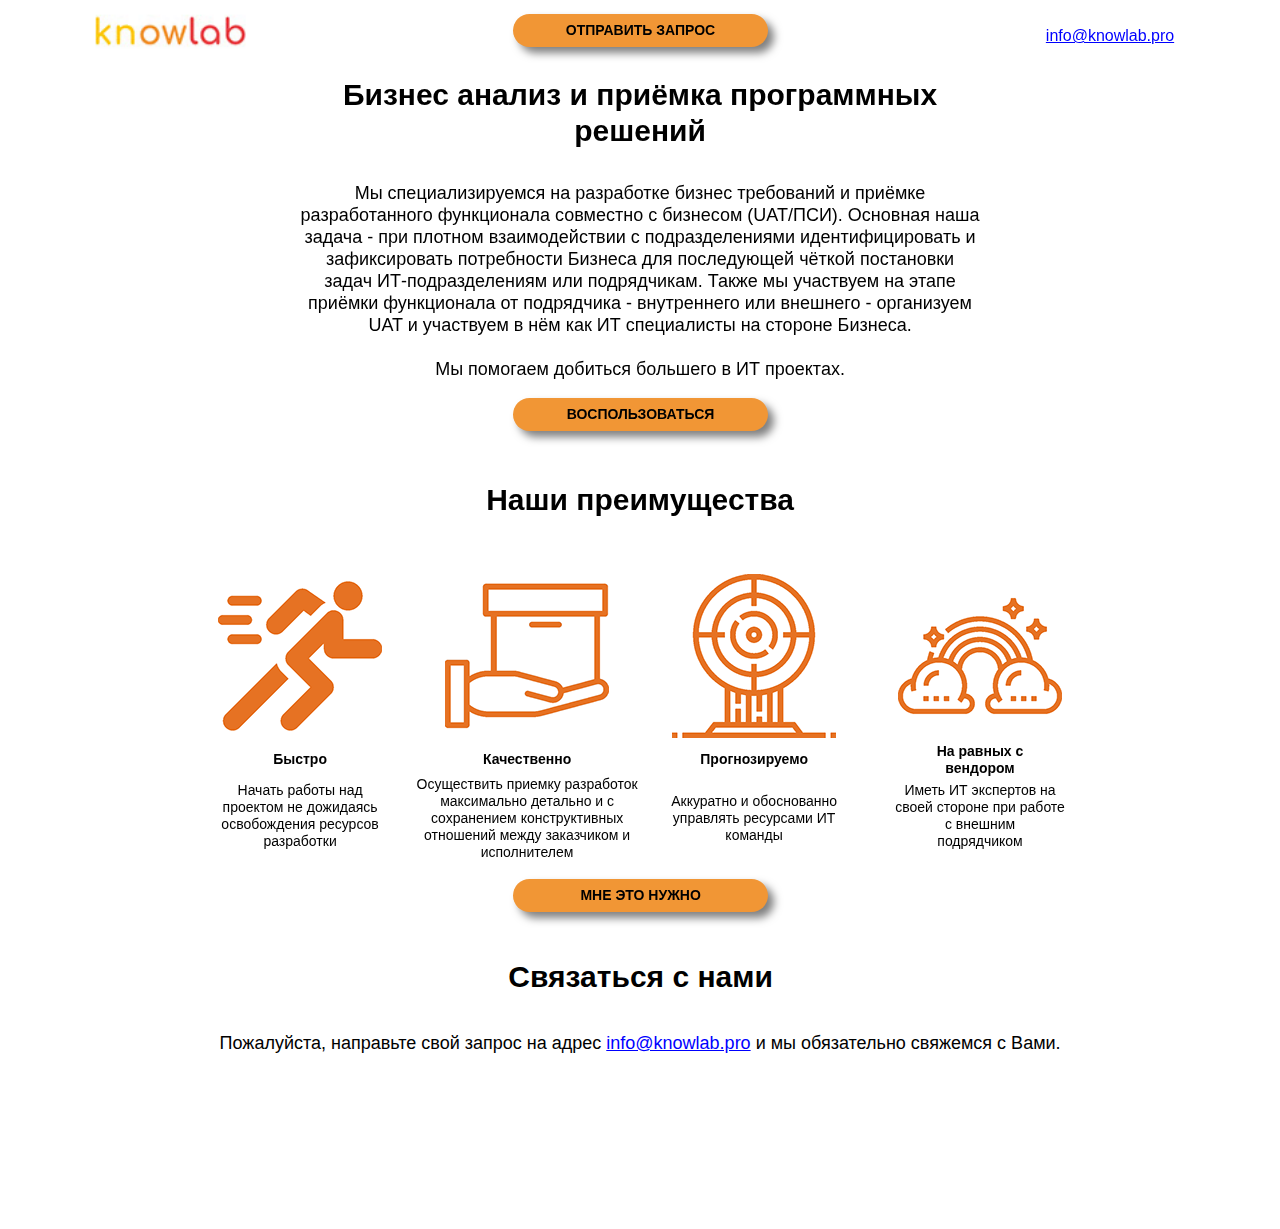
<file: index.html>
<!DOCTYPE html>
<html class="nojs html css_verticalspacer" lang="ru-RU">
 <head>

  <meta http-equiv="Content-type" content="text/html;charset=UTF-8"/>
  <meta name="generator" content="2018.0.0.379"/>
  <meta name="viewport" content="width=device-width, initial-scale=1.0"/>
  
  <script type="text/javascript">
   // Update the 'nojs'/'js' class on the html node
document.documentElement.className = document.documentElement.className.replace(/\bnojs\b/g, 'js');

// Check that all required assets are uploaded and up-to-date
if(typeof Muse == "undefined") window.Muse = {}; window.Muse.assets = {"required":["museutils.js", "museconfig.js", "jquery.musepolyfill.bgsize.js", "jquery.watch.js", "jquery.museresponsive.js", "require.js", "index.css"], "outOfDate":[]};
</script>
  
  <title>Knowlab Pro Home</title>
  <!-- CSS -->
  <link rel="stylesheet" type="text/css" href="css/site_global.css?crc=444006867"/>
  <link rel="stylesheet" type="text/css" href="css/index.css?crc=4198057060" id="pagesheet"/>
  <!-- IE-only CSS -->
  <!--[if lt IE 9]>
  <link rel="stylesheet" type="text/css" href="css/nomq_index.css?crc=147097698" id="nomq_pagesheet"/>
  <![endif]-->
   </head>
 <body>

  <div class="breakpoint active" id="bp_infinity" data-min-width="800"><!-- responsive breakpoint node -->
   <div class="clearfix borderbox" id="page"><!-- group -->
    <div class="clearfix grpelem" id="pu97"><!-- group -->
     <div class="browser_width shared_content" id="u97-bw" data-content-guid="u97-bw_content">
      <div class="rounded-corners" id="u97"><!-- simple frame --></div>
     </div>
     <div class="museBGSize shared_content" id="u94" data-content-guid="u94_content"><!-- simple frame --></div>
     <div class="clearfix" id="u140-5" data-muse-temp-textContainer-sizePolicy="true" data-muse-temp-textContainer-pinning="true"><!-- content -->
      <p id="u140-3"><a class="nonblock" href="mailto:info@knowlab.pro"><span id="u140">info@knowlab.pro</span></a></p>
     </div>
    </div>
    <div class="clearfix grpelem shared_content" id="pu131-4" data-content-guid="pu131-4_content"><!-- column -->
     <a class="nonblock nontext anim_swing shadow rounded-corners clearfix colelem shared_content" id="u131-4" href="index.html#request" data-muse-temp-textContainer-sizePolicy="true" data-muse-temp-textContainer-pinning="true" data-content-guid="u131-4_content"><!-- content --><p>ОТПРАВИТЬ ЗАПРОС</p></a>
     <div class="browser_width colelem" id="u223-bw">
      <div id="u223"><!-- column -->
       <div class="clearfix" id="u223_align_to_page">
        <div class="clearfix colelem" id="u202-4" data-muse-temp-textContainer-sizePolicy="true" data-muse-temp-textContainer-pinning="true"><!-- content -->
         <p>Бизнес анализ и приёмка программных решений</p>
        </div>
        <div class="clearfix colelem" id="u208-7" data-muse-temp-textContainer-sizePolicy="true" data-muse-temp-textContainer-pinning="true"><!-- content -->
         <p>Мы специализируемся на разработке бизнес требований и приёмке разработанного функционала совместно с бизнесом (UAT/ПСИ). Основная наша задача - при плотном взаимодействии с подразделениями идентифицировать и зафиксировать потребности Бизнеса для последующей чёткой постановки задач ИТ-подразделениям или подрядчикам. Также мы участвуем на этапе приёмки функционала от подрядчика - внутреннего или внешнего - организуем UAT и участвуем в нём как ИТ специалисты на стороне Бизнеса.</p>
         <p>&nbsp;</p>
         <p>Мы помогаем добиться большего в ИТ проектах.</p>
        </div>
        <a class="nonblock nontext anim_swing shadow rounded-corners clearfix colelem" id="u235-4" href="index.html#request" data-muse-temp-textContainer-sizePolicy="true" data-muse-temp-textContainer-pinning="true"><!-- content --><p>ВОСПОЛЬЗОВАТЬСЯ</p></a>
       </div>
      </div>
     </div>
     <div class="browser_width colelem" id="u226-bw">
      <div id="u226"><!-- group -->
       <div class="clearfix" id="u226_align_to_page">
        <div class="clearfix grpelem" id="pu265"><!-- column -->
         <div class="museBGSize colelem" id="u265"><!-- simple frame --></div>
         <div class="clearfix colelem" id="u238-4" data-muse-temp-textContainer-sizePolicy="true" data-muse-temp-textContainer-pinning="true"><!-- content -->
          <p>Быстро</p>
         </div>
         <div class="clearfix colelem" id="u259-6" data-muse-temp-textContainer-sizePolicy="true" data-muse-temp-textContainer-pinning="true"><!-- content -->
          <p>Начать работы над проектом не дожидаясь освобождения ресурсов</p>
          <p>разработки</p>
         </div>
        </div>
        <div class="clearfix grpelem" id="pu232-4"><!-- column -->
         <div class="clearfix colelem" id="u232-4" data-muse-temp-textContainer-sizePolicy="true" data-muse-temp-textContainer-pinning="true"><!-- content -->
          <p>Наши преимущества</p>
         </div>
         <div class="clearfix colelem" id="pu284"><!-- group -->
          <div class="museBGSize grpelem" id="u284"><!-- simple frame --></div>
          <div class="museBGSize grpelem" id="u298"><!-- simple frame --></div>
         </div>
         <div class="clearfix colelem" id="pu241-4"><!-- group -->
          <div class="clearfix grpelem" id="u241-4" data-muse-temp-textContainer-sizePolicy="true" data-muse-temp-textContainer-pinning="true"><!-- content -->
           <p>Качественно</p>
          </div>
          <div class="clearfix grpelem" id="u247-4" data-muse-temp-textContainer-sizePolicy="true" data-muse-temp-textContainer-pinning="true"><!-- content -->
           <p>Прогнозируемо</p>
          </div>
         </div>
         <div class="clearfix colelem" id="pu256-8"><!-- group -->
          <div class="clearfix grpelem" id="u256-8" data-muse-temp-textContainer-sizePolicy="true" data-muse-temp-textContainer-pinning="true"><!-- content -->
           <p>Осуществить приемку разработок максимально детально и с</p>
           <p>сохранением конструктивных отношений между заказчиком и</p>
           <p>исполнителем</p>
          </div>
          <div class="clearfix grpelem" id="u253-4" data-muse-temp-textContainer-sizePolicy="true" data-muse-temp-textContainer-pinning="true"><!-- content -->
           <p>Аккуратно и обоснованно управлять ресурсами ИТ команды</p>
          </div>
         </div>
         <a class="nonblock nontext anim_swing shadow rounded-corners clearfix colelem" id="u262-4" href="index.html#request" data-muse-temp-textContainer-sizePolicy="true" data-muse-temp-textContainer-pinning="true"><!-- content --><p>МНЕ ЭТО НУЖНО</p></a>
        </div>
        <div class="clearfix grpelem" id="pu287"><!-- column -->
         <div class="museBGSize colelem" id="u287"><!-- simple frame --></div>
         <div class="clearfix colelem" id="u244-4" data-muse-temp-textContainer-sizePolicy="true" data-muse-temp-textContainer-pinning="true"><!-- content -->
          <p>На равных с вендором</p>
         </div>
         <div class="clearfix colelem" id="u250-6" data-muse-temp-textContainer-sizePolicy="true" data-muse-temp-textContainer-pinning="true"><!-- content -->
          <p>Иметь ИТ экспертов на своей стороне при работе с внешним</p>
          <p>подрядчиком</p>
         </div>
        </div>
       </div>
      </div>
     </div>
     <div class="browser_width colelem" id="u137-bw">
      <div id="u137"><!-- group -->
       <div class="clearfix" id="u137_align_to_page">
        <a class="anchor_item grpelem" id="request" data-sizePolicy="fixed" data-pintopage="page_fluidx"></a>
        <div class="clearfix grpelem" id="pu146-4"><!-- column -->
         <div class="clearfix colelem" id="u146-4" data-muse-temp-textContainer-sizePolicy="true" data-muse-temp-textContainer-pinning="true"><!-- content -->
          <p>Связаться с нами</p>
         </div>
         <div class="clearfix colelem" id="u320-7" data-muse-temp-textContainer-sizePolicy="true" data-muse-temp-textContainer-pinning="true"><!-- content -->
          <p>Пожалуйста, направьте свой запрос на адрес <a class="nonblock" href="mailto:info@knowlab.pro">info@knowlab.pro</a><span id="u320-4"> и мы обязательно свяжемся с Вами.</span></p>
         </div>
        </div>
       </div>
      </div>
     </div>
    </div>
    <div class="verticalspacer" data-offset-top="1168" data-content-above-spacer="1167" data-content-below-spacer="61" data-sizePolicy="fixed" data-pintopage="page_fixedLeft"></div>
   </div>
  </div>
  <div class="breakpoint" id="bp_799" data-min-width="596" data-max-width="799"><!-- responsive breakpoint node -->
   <div class="clearfix borderbox temp_no_id" data-orig-id="page"><!-- group -->
    <div class="clearfix grpelem temp_no_id" data-orig-id="pu97"><!-- group -->
     <span class="browser_width placeholder" data-placeholder-for="u97-bw_content"><!-- placeholder node --></span>
     <span class="museBGSize placeholder" data-placeholder-for="u94_content"><!-- placeholder node --></span>
     <div class="clearfix" id="u671-5" data-muse-temp-textContainer-sizePolicy="true" data-muse-temp-textContainer-pinning="true"><!-- content -->
      <p id="u671-3"><a class="nonblock" href="mailto:info@knowlab.pro"><span id="u671">info@knowlab.pro</span></a></p>
     </div>
    </div>
    <span class="clearfix grpelem placeholder" data-placeholder-for="pu131-4_content"><!-- placeholder node --></span>
    <div class="verticalspacer" data-offset-top="1182" data-content-above-spacer="1181" data-content-below-spacer="61" data-sizePolicy="fixed" data-pintopage="page_fixedLeft"></div>
   </div>
  </div>
  <div class="breakpoint" id="bp_595" data-min-width="321" data-max-width="595"><!-- responsive breakpoint node -->
   <div class="clearfix borderbox temp_no_id" data-orig-id="page"><!-- group -->
    <div class="clearfix grpelem temp_no_id" data-orig-id="pu97"><!-- group -->
     <span class="browser_width placeholder" data-placeholder-for="u97-bw_content"><!-- placeholder node --></span>
     <span class="museBGSize placeholder" data-placeholder-for="u94_content"><!-- placeholder node --></span>
    </div>
    <a class="anchor_item grpelem" id="request3" data-sizePolicy="fixed" data-pintopage="page_fluidx"></a>
    <div class="clearfix grpelem temp_no_id" data-orig-id="pu131-4"><!-- column -->
     <span class="nonblock nontext anim_swing shadow rounded-corners clearfix colelem placeholder" data-placeholder-for="u131-4_content"><!-- placeholder node --></span>
     <div class="clearfix colelem" id="u689-4" data-muse-temp-textContainer-sizePolicy="true" data-muse-temp-textContainer-pinning="true"><!-- content -->
      <p>Бизнес анализ и приёмка программных решений</p>
     </div>
     <div class="clearfix colelem" id="u690-7" data-muse-temp-textContainer-sizePolicy="true" data-muse-temp-textContainer-pinning="true"><!-- content -->
      <p>Мы специализируемся на разработке бизнес требований и приёмке разработанного функционала совместно с бизнесом (UAT/ПСИ). Основная наша задача - при плотном взаимодействии с подразделениями идентифицировать и зафиксировать потребности Бизнеса для последующей чёткой постановки задач ИТ-подразделениям или подрядчикам. Также мы участвуем на этапе приёмки функционала от подрядчика - внутреннего или внешнего - организуем UAT и участвуем в нём как ИТ специалисты на стороне Бизнеса.</p>
      <p>&nbsp;</p>
      <p>Мы помогаем добиться большего в ИТ проектах.</p>
     </div>
     <a class="nonblock nontext anim_swing shadow rounded-corners clearfix colelem" id="u710-4" href="index.html#request" data-muse-temp-textContainer-sizePolicy="true" data-muse-temp-textContainer-pinning="true"><!-- content --><p>ВОСПОЛЬЗОВАТЬСЯ</p></a>
     <div class="clearfix colelem" id="u747-4" data-muse-temp-textContainer-sizePolicy="true" data-muse-temp-textContainer-pinning="true"><!-- content -->
      <p>Наши преимущества</p>
     </div>
     <div class="clearfix colelem" id="pu742"><!-- group -->
      <div class="museBGSize grpelem" id="u742"><!-- simple frame --></div>
      <div class="museBGSize grpelem" id="u743"><!-- simple frame --></div>
      <div class="museBGSize grpelem" id="u745"><!-- simple frame --></div>
      <div class="museBGSize grpelem" id="u744"><!-- simple frame --></div>
     </div>
     <div class="clearfix colelem" id="pu734-4"><!-- group -->
      <div class="clearfix grpelem" id="u734-4" data-muse-temp-textContainer-sizePolicy="true" data-muse-temp-textContainer-pinning="true"><!-- content -->
       <p>Быстро</p>
      </div>
      <div class="clearfix grpelem" id="u735-4" data-muse-temp-textContainer-sizePolicy="true" data-muse-temp-textContainer-pinning="true"><!-- content -->
       <p>Качественно</p>
      </div>
      <div class="clearfix grpelem" id="u737-4" data-muse-temp-textContainer-sizePolicy="true" data-muse-temp-textContainer-pinning="true"><!-- content -->
       <p>Прогнозируемо</p>
      </div>
      <div class="clearfix grpelem" id="u736-4" data-muse-temp-textContainer-sizePolicy="true" data-muse-temp-textContainer-pinning="true"><!-- content -->
       <p>На равных с вендором</p>
      </div>
     </div>
     <div class="clearfix colelem" id="pu741-6"><!-- group -->
      <div class="clearfix grpelem" id="u741-6" data-muse-temp-textContainer-sizePolicy="true" data-muse-temp-textContainer-pinning="true"><!-- content -->
       <p>Начать работы над проектом не дожидаясь освобождения ресурсов</p>
       <p>разработки</p>
      </div>
      <div class="clearfix grpelem" id="u740-8" data-muse-temp-textContainer-sizePolicy="true" data-muse-temp-textContainer-pinning="true"><!-- content -->
       <p>Осуществить приемку разработок максимально детально и с</p>
       <p>сохранением конструктивных отношений между заказчиком и</p>
       <p>исполнителем</p>
      </div>
      <div class="clearfix grpelem" id="u739-4" data-muse-temp-textContainer-sizePolicy="true" data-muse-temp-textContainer-pinning="true"><!-- content -->
       <p>Аккуратно и обоснованно управлять ресурсами ИТ команды</p>
      </div>
      <div class="clearfix grpelem" id="u738-6" data-muse-temp-textContainer-sizePolicy="true" data-muse-temp-textContainer-pinning="true"><!-- content -->
       <p>Иметь ИТ экспертов на своей стороне при работе с внешним</p>
       <p>подрядчиком</p>
      </div>
     </div>
     <a class="nonblock nontext anim_swing shadow rounded-corners clearfix colelem" id="u869-4" href="index.html#request" data-muse-temp-textContainer-sizePolicy="true" data-muse-temp-textContainer-pinning="true"><!-- content --><p>МНЕ ЭТО НУЖНО</p></a>
     <div class="clearfix colelem" id="u881-4" data-muse-temp-textContainer-sizePolicy="true" data-muse-temp-textContainer-pinning="true"><!-- content -->
      <p>Связаться с нами</p>
     </div>
     <div class="clearfix colelem" id="u882-7" data-muse-temp-textContainer-sizePolicy="true" data-muse-temp-textContainer-pinning="true"><!-- content -->
      <p>Пожалуйста, направьте свой запрос на адрес <a class="nonblock" href="mailto:info@knowlab.pro">info@knowlab.pro</a><span id="u882-4"> и мы обязательно свяжемся с Вами.</span></p>
     </div>
    </div>
    <div class="clearfix" id="u653-5" data-muse-temp-textContainer-sizePolicy="true" data-muse-temp-textContainer-pinning="true"><!-- content -->
     <p id="u653-3"><a class="nonblock" href="mailto:info@knowlab.pro"><span id="u653">info@knowlab.pro</span></a></p>
    </div>
    <div class="verticalspacer" data-offset-top="995" data-content-above-spacer="994" data-content-below-spacer="343" data-sizePolicy="fixed" data-pintopage="page_fixedLeft"></div>
   </div>
  </div>
  <div class="breakpoint" id="bp_320" data-max-width="320"><!-- responsive breakpoint node -->
   <div class="clearfix borderbox temp_no_id" data-orig-id="page"><!-- group -->
    <div class="clearfix grpelem temp_no_id" data-orig-id="pu97"><!-- group -->
     <span class="browser_width placeholder" data-placeholder-for="u97-bw_content"><!-- placeholder node --></span>
     <span class="museBGSize placeholder" data-placeholder-for="u94_content"><!-- placeholder node --></span>
     <div class="clearfix" id="u915-5" data-muse-temp-textContainer-sizePolicy="true" data-muse-temp-textContainer-pinning="true"><!-- content -->
      <p id="u915-3"><a class="nonblock" href="mailto:info@knowlab.pro"><span id="u915">info@knowlab.pro</span></a></p>
     </div>
    </div>
    <div class="clearfix grpelem" id="pu914-4"><!-- column -->
     <a class="nonblock nontext anim_swing shadow rounded-corners clearfix colelem" id="u914-4" href="index.html#request" data-muse-temp-textContainer-sizePolicy="true" data-muse-temp-textContainer-pinning="true"><!-- content --><p>ОТПРАВИТЬ ЗАПРОС</p></a>
     <div class="clearfix colelem" id="u935-4" data-muse-temp-textContainer-sizePolicy="true" data-muse-temp-textContainer-pinning="true"><!-- content -->
      <p>Бизнес анализ и приёмка программных решений</p>
     </div>
     <div class="clearfix colelem" id="u953-7" data-muse-temp-textContainer-sizePolicy="true" data-muse-temp-textContainer-pinning="true"><!-- content -->
      <p>Мы специализируемся на разработке бизнес требований и приёмке разработанного функционала совместно с бизнесом (UAT/ПСИ). Основная наша задача - при плотном взаимодействии с подразделениями идентифицировать и зафиксировать потребности Бизнеса для последующей чёткой постановки задач ИТ-подразделениям или подрядчикам. Также мы участвуем на этапе приёмки функционала от подрядчика - внутреннего или внешнего - организуем UAT и участвуем в нём как ИТ специалисты на стороне Бизнеса.</p>
      <p>&nbsp;</p>
      <p>Мы помогаем добиться большего в ИТ проектах.</p>
     </div>
     <a class="nonblock nontext anim_swing shadow rounded-corners clearfix colelem" id="u965-4" href="index.html#request" data-muse-temp-textContainer-sizePolicy="true" data-muse-temp-textContainer-pinning="true"><!-- content --><p>ВОСПОЛЬЗОВАТЬСЯ</p></a>
     <div class="clearfix colelem" id="u977-4" data-muse-temp-textContainer-sizePolicy="true" data-muse-temp-textContainer-pinning="true"><!-- content -->
      <p>Наши преимущества</p>
     </div>
     <div class="clearfix colelem" id="pu1003"><!-- group -->
      <div class="museBGSize grpelem" id="u1003"><!-- simple frame --></div>
      <div class="museBGSize grpelem" id="u1004"><!-- simple frame --></div>
      <div class="museBGSize grpelem" id="u1006"><!-- simple frame --></div>
      <div class="museBGSize grpelem" id="u1005"><!-- simple frame --></div>
     </div>
     <div class="clearfix colelem" id="pu995-4"><!-- group -->
      <div class="clearfix grpelem" id="u995-4" data-muse-temp-textContainer-sizePolicy="true" data-muse-temp-textContainer-pinning="true"><!-- content -->
       <p>Быстро</p>
      </div>
      <div class="clearfix grpelem" id="u996-4" data-muse-temp-textContainer-sizePolicy="true" data-muse-temp-textContainer-pinning="true"><!-- content -->
       <p>Качественно</p>
      </div>
      <div class="clearfix grpelem" id="u998-4" data-muse-temp-textContainer-sizePolicy="true" data-muse-temp-textContainer-pinning="true"><!-- content -->
       <p>Прогнозируемо</p>
      </div>
      <div class="clearfix grpelem" id="u997-4" data-muse-temp-textContainer-sizePolicy="true" data-muse-temp-textContainer-pinning="true"><!-- content -->
       <p>На равных с вендором</p>
      </div>
     </div>
     <div class="clearfix colelem" id="pu1002-6"><!-- group -->
      <div class="clearfix grpelem" id="u1002-6" data-muse-temp-textContainer-sizePolicy="true" data-muse-temp-textContainer-pinning="true"><!-- content -->
       <p>Начать работы над проектом не дожидаясь освобождения ресурсов</p>
       <p>разработки</p>
      </div>
      <div class="clearfix grpelem" id="u1001-8" data-muse-temp-textContainer-sizePolicy="true" data-muse-temp-textContainer-pinning="true"><!-- content -->
       <p>Осуществить приемку разработок максимально детально и с</p>
       <p>сохранением конструктивных отношений между заказчиком и</p>
       <p>исполнителем</p>
      </div>
      <div class="clearfix grpelem" id="u1000-4" data-muse-temp-textContainer-sizePolicy="true" data-muse-temp-textContainer-pinning="true"><!-- content -->
       <p>Аккуратно и обоснованно управлять ресурсами ИТ команды</p>
      </div>
      <div class="clearfix grpelem" id="u999-6" data-muse-temp-textContainer-sizePolicy="true" data-muse-temp-textContainer-pinning="true"><!-- content -->
       <p>Иметь ИТ экспертов на своей стороне при работе с внешним</p>
       <p>подрядчиком</p>
      </div>
     </div>
     <a class="nonblock nontext anim_swing shadow rounded-corners clearfix colelem" id="u1106-4" href="index.html#request" data-muse-temp-textContainer-sizePolicy="true" data-muse-temp-textContainer-pinning="true"><!-- content --><p>МНЕ ЭТО НУЖНО</p></a>
     <a class="anchor_item colelem" id="request2" data-sizePolicy="fixed" data-pintopage="page_fluidx"></a>
     <div class="clearfix colelem" id="u1120-4" data-muse-temp-textContainer-sizePolicy="true" data-muse-temp-textContainer-pinning="true"><!-- content -->
      <p>Связаться с нами</p>
     </div>
     <div class="clearfix colelem" id="u1121-7" data-muse-temp-textContainer-sizePolicy="true" data-muse-temp-textContainer-pinning="true"><!-- content -->
      <p>Пожалуйста, направьте свой запрос на адрес <a class="nonblock" href="mailto:info@knowlab.pro">info@knowlab.pro</a><span id="u1121-4"> и мы обязательно свяжемся с Вами.</span></p>
     </div>
    </div>
    <div class="verticalspacer" data-offset-top="806" data-content-above-spacer="806" data-content-below-spacer="273" data-sizePolicy="fixed" data-pintopage="page_fixedLeft"></div>
   </div>
  </div>
  <!-- Other scripts -->
  <script type="text/javascript">
   // Decide weather to suppress missing file error or not based on preference setting
var suppressMissingFileError = false
</script>
  <script type="text/javascript">
   window.Muse.assets.check=function(d){if(!window.Muse.assets.checked){window.Muse.assets.checked=!0;var b={},c=function(a,b){if(window.getComputedStyle){var c=window.getComputedStyle(a,null);return c&&c.getPropertyValue(b)||c&&c[b]||""}if(document.documentElement.currentStyle)return(c=a.currentStyle)&&c[b]||a.style&&a.style[b]||"";return""},a=function(a){if(a.match(/^rgb/))return a=a.replace(/\s+/g,"").match(/([\d\,]+)/gi)[0].split(","),(parseInt(a[0])<<16)+(parseInt(a[1])<<8)+parseInt(a[2]);if(a.match(/^\#/))return parseInt(a.substr(1),
16);return 0},g=function(g){for(var f=document.getElementsByTagName("link"),h=0;h<f.length;h++)if("text/css"==f[h].type){var i=(f[h].href||"").match(/\/?css\/([\w\-]+\.css)\?crc=(\d+)/);if(!i||!i[1]||!i[2])break;b[i[1]]=i[2]}f=document.createElement("div");f.className="version";f.style.cssText="display:none; width:1px; height:1px;";document.getElementsByTagName("body")[0].appendChild(f);for(h=0;h<Muse.assets.required.length;){var i=Muse.assets.required[h],l=i.match(/([\w\-\.]+)\.(\w+)$/),k=l&&l[1]?
l[1]:null,l=l&&l[2]?l[2]:null;switch(l.toLowerCase()){case "css":k=k.replace(/\W/gi,"_").replace(/^([^a-z])/gi,"_$1");f.className+=" "+k;k=a(c(f,"color"));l=a(c(f,"backgroundColor"));k!=0||l!=0?(Muse.assets.required.splice(h,1),"undefined"!=typeof b[i]&&(k!=b[i]>>>24||l!=(b[i]&16777215))&&Muse.assets.outOfDate.push(i)):h++;f.className="version";break;case "js":h++;break;default:throw Error("Unsupported file type: "+l);}}d?d().jquery!="1.8.3"&&Muse.assets.outOfDate.push("jquery-1.8.3.min.js"):Muse.assets.required.push("jquery-1.8.3.min.js");
f.parentNode.removeChild(f);if(Muse.assets.outOfDate.length||Muse.assets.required.length)f="Some files on the server may be missing or incorrect. Clear browser cache and try again. If the problem persists please contact website author.",g&&Muse.assets.outOfDate.length&&(f+="\nOut of date: "+Muse.assets.outOfDate.join(",")),g&&Muse.assets.required.length&&(f+="\nMissing: "+Muse.assets.required.join(",")),suppressMissingFileError?(f+="\nUse SuppressMissingFileError key in AppPrefs.xml to show missing file error pop up.",console.log(f)):alert(f)};location&&location.search&&location.search.match&&location.search.match(/muse_debug/gi)?
setTimeout(function(){g(!0)},5E3):g()}};
var muse_init=function(){require.config({baseUrl:""});require(["jquery","museutils","whatinput","jquery.musepolyfill.bgsize","jquery.watch","jquery.museresponsive"],function(d){var $ = d;$(document).ready(function(){try{
window.Muse.assets.check($);/* body */
Muse.Utils.transformMarkupToFixBrowserProblemsPreInit();/* body */
Muse.Utils.prepHyperlinks(true);/* body */
Muse.Utils.resizeHeight('.browser_width');/* resize height */
Muse.Utils.requestAnimationFrame(function() { $('body').addClass('initialized'); });/* mark body as initialized */
Muse.Utils.makeButtonsVisibleAfterSettingMinWidth();/* body */
Muse.Utils.fullPage('#page');/* 100% height page */
$( '.breakpoint' ).registerBreakpoint();/* Register breakpoints */
Muse.Utils.transformMarkupToFixBrowserProblems();/* body */
}catch(b){if(b&&"function"==typeof b.notify?b.notify():Muse.Assert.fail("Error calling selector function: "+b),false)throw b;}})})};

</script>
  <!-- RequireJS script -->
  <script src="scripts/require.js?crc=4157109226" type="text/javascript" async data-main="scripts/museconfig.js?crc=380897831" onload="if (requirejs) requirejs.onError = function(requireType, requireModule) { if (requireType && requireType.toString && requireType.toString().indexOf && 0 <= requireType.toString().indexOf('#scripterror')) window.Muse.assets.check(); }" onerror="window.Muse.assets.check();"></script>
   </body>
</html>
</file>
<file: css/site_global.css>
html{min-height:100%;min-width:100%;-ms-text-size-adjust:none;}body,div,dl,dt,dd,ul,ol,li,nav,h1,h2,h3,h4,h5,h6,pre,code,form,fieldset,legend,input,button,textarea,p,blockquote,th,td,a{margin:0px;padding:0px;border-width:0px;border-style:solid;border-color:transparent;-webkit-transform-origin:left top;-ms-transform-origin:left top;-o-transform-origin:left top;transform-origin:left top;background-repeat:no-repeat;}button.submit-btn{-moz-box-sizing:content-box;-webkit-box-sizing:content-box;box-sizing:content-box;}.transition{-webkit-transition-property:background-image,background-position,background-color,border-color,border-radius,color,font-size,font-style,font-weight,letter-spacing,line-height,text-align,box-shadow,text-shadow,opacity;transition-property:background-image,background-position,background-color,border-color,border-radius,color,font-size,font-style,font-weight,letter-spacing,line-height,text-align,box-shadow,text-shadow,opacity;}.transition *{-webkit-transition:inherit;transition:inherit;}table{border-collapse:collapse;border-spacing:0px;}fieldset,img{border:0px;border-style:solid;-webkit-transform-origin:left top;-ms-transform-origin:left top;-o-transform-origin:left top;transform-origin:left top;}address,caption,cite,code,dfn,em,strong,th,var,optgroup{font-style:inherit;font-weight:inherit;}del,ins{text-decoration:none;}li{list-style:none;}caption,th{text-align:left;}h1,h2,h3,h4,h5,h6{font-size:100%;font-weight:inherit;}input,button,textarea,select,optgroup,option{font-family:inherit;font-size:inherit;font-style:inherit;font-weight:inherit;}.form-grp input,.form-grp textarea{-webkit-appearance:none;-webkit-border-radius:0;}body{font-family:Arial, Helvetica Neue, Helvetica, sans-serif;text-align:left;font-size:14px;line-height:17px;word-wrap:break-word;text-rendering:optimizeLegibility;-moz-font-feature-settings:'liga';-ms-font-feature-settings:'liga';-webkit-font-feature-settings:'liga';font-feature-settings:'liga';}a:link{color:#0000FF;text-decoration:underline;}a:visited{color:#800080;text-decoration:underline;}a:hover{color:#0000FF;text-decoration:underline;}a:active{color:#EE0000;text-decoration:underline;}a.nontext{color:black;text-decoration:none;font-style:normal;font-weight:normal;}.normal_text{color:#000000;direction:ltr;font-family:Arial, Helvetica Neue, Helvetica, sans-serif;font-size:14px;font-style:normal;font-weight:normal;letter-spacing:0px;line-height:17px;text-align:left;text-decoration:none;text-indent:0px;text-transform:none;vertical-align:0px;padding:0px;}.list0 li:before{position:absolute;right:100%;letter-spacing:0px;text-decoration:none;font-weight:normal;font-style:normal;}.rtl-list li:before{right:auto;left:100%;}.nls-None > li:before,.nls-None .list3 > li:before,.nls-None .list6 > li:before{margin-right:6px;content:'•';}.nls-None .list1 > li:before,.nls-None .list4 > li:before,.nls-None .list7 > li:before{margin-right:6px;content:'○';}.nls-None,.nls-None .list1,.nls-None .list2,.nls-None .list3,.nls-None .list4,.nls-None .list5,.nls-None .list6,.nls-None .list7,.nls-None .list8{padding-left:34px;}.nls-None.rtl-list,.nls-None .list1.rtl-list,.nls-None .list2.rtl-list,.nls-None .list3.rtl-list,.nls-None .list4.rtl-list,.nls-None .list5.rtl-list,.nls-None .list6.rtl-list,.nls-None .list7.rtl-list,.nls-None .list8.rtl-list{padding-left:0px;padding-right:34px;}.nls-None .list2 > li:before,.nls-None .list5 > li:before,.nls-None .list8 > li:before{margin-right:6px;content:'-';}.nls-None.rtl-list > li:before,.nls-None .list1.rtl-list > li:before,.nls-None .list2.rtl-list > li:before,.nls-None .list3.rtl-list > li:before,.nls-None .list4.rtl-list > li:before,.nls-None .list5.rtl-list > li:before,.nls-None .list6.rtl-list > li:before,.nls-None .list7.rtl-list > li:before,.nls-None .list8.rtl-list > li:before{margin-right:0px;margin-left:6px;}.TabbedPanelsTab{white-space:nowrap;}.MenuBar .MenuBarView,.MenuBar .SubMenuView{display:block;list-style:none;}.MenuBar .SubMenu{display:none;position:absolute;}.NoWrap{white-space:nowrap;word-wrap:normal;}.rootelem{margin-left:auto;margin-right:auto;}.colelem{display:inline;float:left;clear:both;}.clearfix:after{content:"\0020";visibility:hidden;display:block;height:0px;clear:both;}*:first-child+html .clearfix{zoom:1;}.clip_frame{overflow:hidden;}.popup_anchor{position:relative;width:0px;height:0px;}.allow_click_through *{pointer-events:auto;}.popup_element{z-index:100000;}.svg{display:block;vertical-align:top;}span.wrap{content:'';clear:left;display:block;}span.actAsInlineDiv{display:inline-block;}.position_content,.excludeFromNormalFlow{float:left;}.preload_images{position:absolute;overflow:hidden;left:-9999px;top:-9999px;height:1px;width:1px;}.preload{height:1px;width:1px;}.animateStates{-webkit-transition:0.3s ease-in-out;-moz-transition:0.3s ease-in-out;-o-transition:0.3s ease-in-out;transition:0.3s ease-in-out;}[data-whatinput="mouse"] *:focus,[data-whatinput="touch"] *:focus,input:focus,textarea:focus{outline:none;}textarea{resize:none;overflow:auto;}.allow_click_through,.fld-prompt{pointer-events:none;}.wrapped-input{position:absolute;top:0px;left:0px;background:transparent;border:none;}.submit-btn{z-index:50000;cursor:pointer;}.anchor_item{width:22px;height:18px;}.MenuBar .SubMenuVisible,.MenuBarVertical .SubMenuVisible,.MenuBar .SubMenu .SubMenuVisible,.popup_element.Active,span.actAsPara,.actAsDiv,a.nonblock.nontext,img.block{display:block;}.widget_invisible,.js .invi,.js .mse_pre_init{visibility:hidden;}.ose_ei{visibility:hidden;z-index:0;}.no_vert_scroll{overflow-y:hidden;}.always_vert_scroll{overflow-y:scroll;}.always_horz_scroll{overflow-x:scroll;}.fullscreen{overflow:hidden;left:0px;top:0px;position:fixed;height:100%;width:100%;-moz-box-sizing:border-box;-webkit-box-sizing:border-box;-ms-box-sizing:border-box;box-sizing:border-box;}.fullwidth{position:absolute;}.borderbox{-moz-box-sizing:border-box;-webkit-box-sizing:border-box;-ms-box-sizing:border-box;box-sizing:border-box;}.scroll_wrapper{position:absolute;overflow:auto;left:0px;right:0px;top:0px;bottom:0px;padding-top:0px;padding-bottom:0px;margin-top:0px;margin-bottom:0px;}.browser_width > *{position:absolute;left:0px;right:0px;}.grpelem,.accordion_wrapper{display:inline;float:left;}.fld-checkbox input[type=checkbox],.fld-radiobutton input[type=radio]{position:absolute;overflow:hidden;clip:rect(0px, 0px, 0px, 0px);height:1px;width:1px;margin:-1px;padding:0px;border:0px;}.fld-checkbox input[type=checkbox] + label,.fld-radiobutton input[type=radio] + label{display:inline-block;background-repeat:no-repeat;cursor:pointer;float:left;width:100%;height:100%;}.pointer_cursor,.fld-recaptcha-mode,.fld-recaptcha-refresh,.fld-recaptcha-help{cursor:pointer;}p,h1,h2,h3,h4,h5,h6,ol,ul,span.actAsPara{max-height:1000000px;}.superscript{vertical-align:super;font-size:66%;line-height:0px;}.subscript{vertical-align:sub;font-size:66%;line-height:0px;}.horizontalSlideShow{-ms-touch-action:pan-y;touch-action:pan-y;}.verticalSlideShow{-ms-touch-action:pan-x;touch-action:pan-x;}.colelem100,.verticalspacer{clear:both;}.list0 li,.MenuBar .MenuItemContainer,.SlideShowContentPanel .fullscreen img,.css_verticalspacer .verticalspacer{position:relative;}.popup_element.Inactive,.js .disn,.js .an_invi,.hidden,.breakpoint{display:none;}#muse_css_mq{position:absolute;display:none;background-color:#FFFFFE;}.fluid_height_spacer{width:0.01px;}.muse_check_css{display:none;position:fixed;}@media screen and (-webkit-min-device-pixel-ratio:0){body{text-rendering:auto;}}
</file>
<file: css/index.css>
.version.index{color:#0000FA;background-color:#394464;}.js body{visibility:hidden;}.js body.initialized{visibility:visible;}#page{padding-bottom:62px;border-color:#000000;z-index:1;margin-left:auto;background-image:none;width:100%;background-color:transparent;border-width:0px;margin-right:auto;}#pu97{padding-bottom:62px;width:100%;z-index:2;margin-right:-10000px;height:0px;}#u97{border-radius:10px 10px 0px 0px ;position:fixed;background-color:#FFFFFF;top:0px;z-index:2;height:62px;}#u97-bw{z-index:2;}#u94{-ms-filter:"progid:DXImageTransform.Microsoft.Alpha(Opacity=100)";position:fixed;background-color:transparent;filter:alpha(opacity=100);background-repeat:no-repeat;top:0px;opacity:1;background-position:center center;height:62px;background-size:contain;}.html{background-color:#FFFFFF;}body{position:relative;}@media (min-width: 800px), print{#muse_css_mq{background-color:#FFFFFF;}#bp_infinity.active{display:block;}#page{min-height:1105px;max-width:1020px;}#u94{z-index:7;background-image:url("../images/knowlab%20logo%20example%204.jpg?crc=280718290");left:85px;width:16.67%;max-width:170px;}#u140-5{z-index:12;min-height:32px;border-width:0px;border-color:transparent;background-color:transparent;color:#F19635;line-height:28px;font-size:11px;text-align:center;font-family:Trebuchet, Trebuchet MS, Tahoma, Arial, sans-serif;position:fixed;top:15px;right:85px;width:16.67%;max-width:170px;}#u140-3{line-height:0px;}#u140{font-size:16px;line-height:41px;}#pu131-4{z-index:8;padding-bottom:0px;margin-right:-10000px;margin-top:14px;width:100%;}#u131-4{z-index:8;min-height:33px;box-shadow:6px 6px 8px rgba(0,0,0,0.5);background-color:#F19635;border-radius:28px;line-height:32px;font-size:14px;text-align:center;font-family:Trebuchet, Trebuchet MS, Tahoma, Arial, sans-serif;font-weight:bold;position:relative;width:25%;margin-left:37.55%;}#u131-4:hover{box-shadow:6px 6px 8px rgba(0,0,0,0.5);background-color:#E8474A;padding-top:0px;padding-bottom:0px;min-height:33px;width:25%;margin:0px 0px 0px 37.549019607843135%;}#u131-4:active{box-shadow:none;background-color:#F19635;padding-top:0px;padding-bottom:0px;min-height:33px;width:25%;margin:0px 0px 0px 37.549019607843135%;}#u131-4.MuseLinkActive{box-shadow:none;background-color:#F19635;padding-top:0px;padding-bottom:0px;min-height:33px;width:25%;margin:0px 0px 0px 37.549019607843135%;}#u223{z-index:5;min-height:393.8px;background-color:transparent;padding-bottom:0px;}#u223_align_to_page{margin-left:auto;margin-right:auto;position:relative;max-width:1020px;padding-top:15px;padding-bottom:25px;}#u202-4{z-index:21;min-height:94px;background-color:transparent;line-height:36px;font-size:30px;text-align:center;font-family:Trebuchet, Trebuchet MS, Tahoma, Arial, sans-serif;font-weight:bold;position:relative;width:66.67%;left:16.67%;}#u208-7{z-index:25;min-height:184px;background-color:transparent;line-height:22px;font-size:18px;text-align:center;font-family:Trebuchet, Trebuchet MS, Tahoma, Arial, sans-serif;margin-top:11px;position:relative;width:66.67%;left:16.67%;}#u235-4{z-index:84;min-height:33px;box-shadow:6px 6px 8px rgba(0,0,0,0.5);background-color:#F19635;border-radius:28px;line-height:32px;text-align:center;font-family:Trebuchet, Trebuchet MS, Tahoma, Arial, sans-serif;font-weight:bold;margin-top:18px;position:relative;width:25%;left:37.55%;}#u235-4:hover{box-shadow:6px 6px 8px rgba(0,0,0,0.5);background-color:#E8474A;padding-top:0px;padding-bottom:0px;min-height:33px;width:25%;margin:18px 0px 0px 0%;}#u235-4:active{box-shadow:none;background-color:#F19635;padding-top:0px;padding-bottom:0px;min-height:33px;width:25%;margin:18px 0px 0px 0%;}#u235-4.MuseLinkActive{box-shadow:none;background-color:#F19635;padding-top:0px;padding-bottom:0px;min-height:33px;width:25%;margin:18px 0px 0px 0%;}#u223-bw{z-index:5;min-height:393.8px;margin-top:15px;}#u226{z-index:6;min-height:457px;background-color:transparent;padding-bottom:9px;}#u226_align_to_page{margin-left:auto;margin-right:auto;position:relative;max-width:1020px;margin-bottom:-1px;}#pu265{z-index:76;padding-bottom:0px;margin-right:-10000px;margin-top:119px;width:16.67%;margin-left:8.34%;}#u265{z-index:76;height:164px;opacity:1;-ms-filter:"progid:DXImageTransform.Microsoft.Alpha(Opacity=100)";filter:alpha(opacity=100);position:relative;width:100%;background:transparent url("../images/running1-u265-fr.png?crc=395860217") no-repeat center center;background-size:contain;}#u238-4{z-index:36;min-height:17px;background-color:transparent;line-height:17px;font-size:14px;text-align:center;font-family:Trebuchet, Trebuchet MS, Tahoma, Arial, sans-serif;font-weight:bold;margin-top:13px;position:relative;width:100%;}#u259-6{z-index:70;min-height:72px;background-color:transparent;font-size:14px;text-align:center;font-family:Trebuchet, Trebuchet MS, Tahoma, Arial, sans-serif;margin-top:14px;position:relative;width:100%;}#pu232-4{z-index:32;padding-bottom:0px;margin-right:-10000px;margin-top:27px;width:41.67%;margin-left:27.85%;}#u232-4{z-index:32;min-height:41px;background-color:transparent;line-height:36px;font-size:30px;text-align:center;font-family:Trebuchet, Trebuchet MS, Tahoma, Arial, sans-serif;font-weight:bold;position:relative;width:80%;margin-left:13.18%;}#pu284{z-index:77;margin-top:51px;width:93.42%;margin-left:6.59%;}#u284{z-index:77;height:164px;opacity:1;-ms-filter:"progid:DXImageTransform.Microsoft.Alpha(Opacity=100)";filter:alpha(opacity=100);position:relative;margin-right:-10000px;width:42.83%;background:transparent url("../images/gift1.png?crc=4011923999") no-repeat center center;background-size:contain;}#u298{z-index:79;height:164px;opacity:1;-ms-filter:"progid:DXImageTransform.Microsoft.Alpha(Opacity=100)";filter:alpha(opacity=100);position:relative;margin-right:-10000px;width:42.83%;left:57.18%;background:transparent url("../images/shooting-target_orange-u298-fr.png?crc=4285348029") no-repeat center center;background-size:contain;}#pu241-4{z-index:40;margin-top:13px;width:93.42%;margin-left:6.59%;}#u241-4{z-index:40;min-height:17px;background-color:transparent;line-height:17px;font-size:14px;text-align:center;font-family:Trebuchet, Trebuchet MS, Tahoma, Arial, sans-serif;font-weight:bold;position:relative;margin-right:-10000px;width:42.83%;}#u247-4{z-index:48;min-height:17px;background-color:transparent;line-height:17px;font-size:14px;text-align:center;font-family:Trebuchet, Trebuchet MS, Tahoma, Arial, sans-serif;font-weight:bold;position:relative;margin-right:-10000px;width:42.83%;left:57.18%;}#pu256-8{z-index:62;margin-top:8px;width:100%;}#u256-8{z-index:62;min-height:72px;background-color:transparent;font-size:14px;text-align:center;font-family:Trebuchet, Trebuchet MS, Tahoma, Arial, sans-serif;position:relative;margin-right:-10000px;width:53.18%;}#u253-4{z-index:58;min-height:52px;background-color:transparent;font-size:14px;text-align:center;font-family:Trebuchet, Trebuchet MS, Tahoma, Arial, sans-serif;position:relative;margin-right:-10000px;margin-top:17px;width:40%;left:60%;}#u262-4{z-index:80;min-height:33px;box-shadow:6px 6px 8px rgba(0,0,0,0.5);background-color:#F19635;border-radius:28px;line-height:32px;text-align:center;font-family:Trebuchet, Trebuchet MS, Tahoma, Arial, sans-serif;font-weight:bold;margin-top:18px;position:relative;width:60%;margin-left:23.3%;}#u262-4:hover{box-shadow:6px 6px 8px rgba(0,0,0,0.5);background-color:#E8474A;padding-top:0px;padding-bottom:0px;min-height:33px;width:60%;margin:18px 0px 0px 23.294117647058822%;}#u262-4:active{box-shadow:none;background-color:#F19635;padding-top:0px;padding-bottom:0px;min-height:33px;width:60%;margin:18px 0px 0px 23.294117647058822%;}#u262-4.MuseLinkActive{box-shadow:none;background-color:#F19635;padding-top:0px;padding-bottom:0px;min-height:33px;width:60%;margin:18px 0px 0px 23.294117647058822%;}#pu287{z-index:78;padding-bottom:0px;margin-right:-10000px;margin-top:119px;width:16.67%;margin-left:75%;}#u287{z-index:78;height:164px;opacity:1;-ms-filter:"progid:DXImageTransform.Microsoft.Alpha(Opacity=100)";filter:alpha(opacity=100);position:relative;width:100%;background:transparent url("../images/rainbow_orange-u287-fr.png?crc=64420428") no-repeat center center;background-size:contain;}#u244-4{z-index:44;min-height:17px;background-color:transparent;line-height:17px;font-size:14px;text-align:center;font-family:Trebuchet, Trebuchet MS, Tahoma, Arial, sans-serif;font-weight:bold;margin-top:5px;position:relative;width:74.12%;margin-left:12.95%;}#u250-6{z-index:52;min-height:72px;background-color:transparent;font-size:14px;text-align:center;font-family:Trebuchet, Trebuchet MS, Tahoma, Arial, sans-serif;margin-top:5px;position:relative;width:100%;}#u226-bw{z-index:6;min-height:457px;margin-top:-1px;}#u137{z-index:3;min-height:137px;background-color:transparent;padding-bottom:109px;}#u137_align_to_page{margin-left:auto;margin-right:auto;position:relative;max-width:1020px;}#request{position:relative;margin-right:-10000px;width:22px;margin-top:16px;}#pu146-4{z-index:17;margin-right:-10000px;margin-top:30px;width:83.34%;margin-left:8.34%;}#u146-4{z-index:17;min-height:34px;background-color:transparent;line-height:51px;font-size:30px;text-align:center;font-family:Trebuchet, Trebuchet MS, Tahoma, Arial, sans-serif;font-weight:bold;position:relative;width:39.89%;margin-left:30.12%;}#u320-7{z-index:88;min-height:26px;background-color:transparent;line-height:22px;font-size:18px;text-align:center;font-family:Trebuchet, Trebuchet MS, Tahoma, Arial, sans-serif;margin-top:30px;position:relative;width:100%;}#u320-4{color:#000000;}#u137-bw{z-index:3;min-height:137px;}.css_verticalspacer .verticalspacer{height:calc(100vh - 1228px);}}@media (min-width: 596px) and (max-width: 799px){#muse_css_mq{background-color:#00031f;}#bp_799.active{display:block;}#page{min-height:1018px;max-width:799px;}#u94{z-index:7;background-image:url("../images/knowlab%20logo%20example%204-u94-fr.jpg?crc=29378946");left:67px;width:16.65%;max-width:133px;}#u671-5{z-index:90;min-height:32px;border-width:0px;border-color:transparent;background-color:transparent;color:#F19635;line-height:28px;font-size:11px;text-align:center;font-family:Trebuchet, Trebuchet MS, Tahoma, Arial, sans-serif;position:fixed;top:10px;right:67px;width:16.65%;max-width:133px;}#u671-3{line-height:0px;}#u671{font-size:16px;line-height:41px;}#pu131-4{z-index:8;padding-bottom:0px;margin-right:-10000px;margin-top:14px;width:100%;}#u131-4{z-index:8;min-height:33px;box-shadow:6px 6px 8px rgba(0,0,0,0.5);background-color:#F19635;border-radius:28px;line-height:32px;font-size:14px;text-align:center;font-family:Trebuchet, Trebuchet MS, Tahoma, Arial, sans-serif;font-weight:bold;position:relative;width:25.04%;margin-left:37.55%;}#u131-4:hover{box-shadow:6px 6px 8px rgba(0,0,0,0.5);background-color:#E8474A;padding-top:0px;padding-bottom:0px;min-height:33px;width:25.04%;margin:0px 0px 0px 37.546933667083856%;}#u131-4:active{box-shadow:none;background-color:#F19635;padding-top:0px;padding-bottom:0px;min-height:33px;width:25.04%;margin:0px 0px 0px 37.546933667083856%;}#u131-4.MuseLinkActive{box-shadow:none;background-color:#F19635;padding-top:0px;padding-bottom:0px;min-height:33px;width:25.04%;margin:0px 0px 0px 37.546933667083856%;}#u223{z-index:5;min-height:437.8px;background-color:transparent;padding-bottom:0px;}#u223_align_to_page{margin-left:auto;margin-right:auto;position:relative;max-width:799px;padding-top:15px;padding-bottom:25px;}#u202-4{z-index:16;min-height:94px;background-color:transparent;line-height:36px;font-size:30px;text-align:center;font-family:Trebuchet, Trebuchet MS, Tahoma, Arial, sans-serif;font-weight:bold;position:relative;width:66.71%;left:16.65%;}#u208-7{z-index:20;min-height:184px;background-color:transparent;line-height:22px;font-size:18px;text-align:center;font-family:Trebuchet, Trebuchet MS, Tahoma, Arial, sans-serif;margin-top:11px;position:relative;width:66.71%;left:16.65%;}#u235-4{z-index:79;min-height:33px;box-shadow:6px 6px 8px rgba(0,0,0,0.5);background-color:#F19635;border-radius:28px;line-height:32px;text-align:center;font-family:Trebuchet, Trebuchet MS, Tahoma, Arial, sans-serif;font-weight:bold;margin-top:18px;position:relative;width:25.04%;left:37.55%;}#u235-4:hover{box-shadow:6px 6px 8px rgba(0,0,0,0.5);background-color:#E8474A;padding-top:0px;padding-bottom:0px;min-height:33px;width:25.04%;margin:18px 0px 0px 0%;}#u235-4:active{box-shadow:none;background-color:#F19635;padding-top:0px;padding-bottom:0px;min-height:33px;width:25.04%;margin:18px 0px 0px 0%;}#u235-4.MuseLinkActive{box-shadow:none;background-color:#F19635;padding-top:0px;padding-bottom:0px;min-height:33px;width:25.04%;margin:18px 0px 0px 0%;}#u223-bw{z-index:5;min-height:437.8px;margin-top:15px;}#u226{z-index:6;min-height:530px;background-color:transparent;padding-bottom:9px;}#u226_align_to_page{margin-left:auto;margin-right:auto;position:relative;max-width:799px;margin-bottom:-1px;}#pu265{z-index:71;margin-right:-10000px;margin-top:119px;width:16.78%;margin-left:8.27%;}#u265{z-index:71;height:164px;opacity:1;-ms-filter:"progid:DXImageTransform.Microsoft.Alpha(Opacity=100)";filter:alpha(opacity=100);position:relative;width:99.26%;background:transparent url("../images/running1-u265-fr2.png?crc=221584104") no-repeat center center;background-size:contain;}#u238-4{z-index:31;min-height:17px;background-color:transparent;line-height:17px;font-size:14px;text-align:center;font-family:Trebuchet, Trebuchet MS, Tahoma, Arial, sans-serif;font-weight:bold;margin-top:20px;position:relative;width:99.26%;}#u259-6{z-index:65;min-height:72px;background-color:transparent;font-size:14px;text-align:center;font-family:Trebuchet, Trebuchet MS, Tahoma, Arial, sans-serif;margin-top:25px;position:relative;width:99.26%;}#pu232-4{z-index:27;padding-bottom:0px;margin-right:-10000px;margin-top:8px;width:41.68%;margin-left:27.79%;}#u232-4{z-index:27;min-height:41px;background-color:transparent;line-height:36px;font-size:30px;text-align:center;font-family:Trebuchet, Trebuchet MS, Tahoma, Arial, sans-serif;font-weight:bold;position:relative;width:79.88%;margin-left:13.22%;}#pu284{z-index:72;margin-top:39px;width:93.4%;margin-left:6.61%;}#u284{z-index:72;height:164px;opacity:1;-ms-filter:"progid:DXImageTransform.Microsoft.Alpha(Opacity=100)";filter:alpha(opacity=100);position:relative;margin-right:-10000px;width:42.77%;background:transparent url("../images/gift1.png?crc=4011923999") no-repeat center center;background-size:contain;}#u298{z-index:74;height:164px;opacity:1;-ms-filter:"progid:DXImageTransform.Microsoft.Alpha(Opacity=100)";filter:alpha(opacity=100);position:relative;margin-right:-10000px;width:42.77%;left:56.92%;background:transparent url("../images/shooting-target_orange-u298-fr2.png?crc=370308168") no-repeat center center;background-size:contain;}#pu241-4{z-index:35;margin-top:19px;width:93.4%;margin-left:6.61%;}#u241-4{z-index:35;min-height:17px;background-color:transparent;line-height:17px;font-size:14px;text-align:center;font-family:Trebuchet, Trebuchet MS, Tahoma, Arial, sans-serif;font-weight:bold;position:relative;margin-right:-10000px;width:42.77%;}#u247-4{z-index:43;min-height:17px;background-color:transparent;line-height:17px;font-size:14px;text-align:center;font-family:Trebuchet, Trebuchet MS, Tahoma, Arial, sans-serif;font-weight:bold;position:relative;margin-right:-10000px;width:42.77%;left:57.24%;}#pu256-8{z-index:57;margin-top:9px;width:100%;}#u256-8{z-index:57;min-height:72px;background-color:transparent;font-size:14px;text-align:center;font-family:Trebuchet, Trebuchet MS, Tahoma, Arial, sans-serif;position:relative;margin-right:-10000px;width:53.16%;}#u253-4{z-index:53;min-height:52px;background-color:transparent;font-size:14px;text-align:center;font-family:Trebuchet, Trebuchet MS, Tahoma, Arial, sans-serif;position:relative;margin-right:-10000px;margin-top:25px;width:39.94%;left:60.07%;}#u262-4{z-index:75;min-height:33px;box-shadow:6px 6px 8px rgba(0,0,0,0.5);background-color:#F19635;border-radius:28px;line-height:32px;text-align:center;font-family:Trebuchet, Trebuchet MS, Tahoma, Arial, sans-serif;font-weight:bold;margin-top:32px;position:relative;width:60.07%;margin-left:23.13%;}#u262-4:hover{box-shadow:6px 6px 8px rgba(0,0,0,0.5);background-color:#E8474A;padding-top:0px;padding-bottom:0px;min-height:33px;width:60.07%;margin:32px 0px 0px 23.123123123123122%;}#u262-4:active{box-shadow:none;background-color:#F19635;padding-top:0px;padding-bottom:0px;min-height:33px;width:60.07%;margin:32px 0px 0px 23.123123123123122%;}#u262-4.MuseLinkActive{box-shadow:none;background-color:#F19635;padding-top:0px;padding-bottom:0px;min-height:33px;width:60.07%;margin:32px 0px 0px 23.123123123123122%;}#pu287{z-index:73;padding-bottom:0px;margin-right:-10000px;margin-top:119px;width:16.78%;margin-left:74.97%;}#u287{z-index:73;height:164px;opacity:1;-ms-filter:"progid:DXImageTransform.Microsoft.Alpha(Opacity=100)";filter:alpha(opacity=100);position:relative;width:99.26%;background:transparent url("../images/rainbow_orange-u287-fr2.png?crc=3960435527") no-repeat center center;background-size:contain;}#u244-4{z-index:39;min-height:17px;background-color:transparent;line-height:17px;font-size:14px;text-align:center;font-family:Trebuchet, Trebuchet MS, Tahoma, Arial, sans-serif;font-weight:bold;margin-top:11px;position:relative;width:99.26%;margin-left:0.75%;}#u250-6{z-index:47;min-height:72px;background-color:transparent;font-size:14px;text-align:center;font-family:Trebuchet, Trebuchet MS, Tahoma, Arial, sans-serif;margin-top:25px;position:relative;width:99.26%;}#u226-bw{z-index:6;min-height:530px;margin-top:-1px;}#u137{z-index:3;min-height:133px;background-color:transparent;padding-bottom:10px;}#u137_align_to_page{margin-left:auto;margin-right:auto;position:relative;max-width:799px;}#request{position:relative;margin-right:-10000px;width:22px;margin-top:16px;}#pu146-4{z-index:12;margin-right:-10000px;margin-top:14px;width:83.36%;margin-left:8.39%;}#u146-4{z-index:12;min-height:34px;background-color:transparent;line-height:51px;font-size:30px;text-align:center;font-family:Trebuchet, Trebuchet MS, Tahoma, Arial, sans-serif;font-weight:bold;position:relative;width:51.06%;margin-left:24.48%;}#u320-7{z-index:83;min-height:26px;background-color:transparent;line-height:22px;font-size:18px;text-align:center;font-family:Trebuchet, Trebuchet MS, Tahoma, Arial, sans-serif;margin-top:24px;position:relative;width:100%;}#u320-4{color:#000000;}#u137-bw{z-index:3;min-height:133px;}.css_verticalspacer .verticalspacer{height:calc(100vh - 1242px);}body{overflow-x:hidden;}}@media (min-width: 321px) and (max-width: 595px){#muse_css_mq{background-color:#000253;}#bp_595.active{display:block;}#page{min-height:1276px;max-width:595px;}#u94{z-index:4;background-image:url("../images/knowlab%20logo%20example%204-u94-fr2.jpg?crc=4039969247");left:50px;width:16.64%;max-width:99px;}#request3{position:relative;margin-right:-10000px;width:22px;margin-top:866px;}#pu131-4{z-index:5;padding-bottom:0px;margin-right:-10000px;margin-top:14px;width:83.53%;margin-left:8.24%;}#u131-4{z-index:5;min-height:33px;box-shadow:6px 6px 8px rgba(0,0,0,0.5);background-color:#F19635;border-radius:28px;line-height:32px;font-size:14px;text-align:center;font-family:Trebuchet, Trebuchet MS, Tahoma, Arial, sans-serif;font-weight:bold;position:relative;width:29.98%;margin-left:35.02%;}#u131-4:hover{box-shadow:6px 6px 8px rgba(0,0,0,0.5);background-color:#E8474A;padding-top:0px;padding-bottom:0px;min-height:33px;width:29.98%;margin:0px 0px 0px 35.01006036217304%;}#u131-4:active{box-shadow:none;background-color:#F19635;padding-top:0px;padding-bottom:0px;min-height:33px;width:29.98%;margin:0px 0px 0px 35.01006036217304%;}#u131-4.MuseLinkActive{box-shadow:none;background-color:#F19635;padding-top:0px;padding-bottom:0px;min-height:33px;width:29.98%;margin:0px 0px 0px 35.01006036217304%;}#u689-4{z-index:14;min-height:68px;background-color:transparent;line-height:34px;font-size:28px;text-align:center;font-family:Trebuchet, Trebuchet MS, Tahoma, Arial, sans-serif;font-weight:bold;margin-top:29px;position:relative;width:79.88%;margin-left:10.07%;}#u690-7{z-index:18;min-height:184px;background-color:transparent;line-height:19px;font-size:16px;text-align:center;font-family:Trebuchet, Trebuchet MS, Tahoma, Arial, sans-serif;position:relative;width:79.88%;margin-left:10.07%;}#u710-4{z-index:25;min-height:33px;box-shadow:6px 6px 8px rgba(0,0,0,0.5);background-color:#F19635;border-radius:28px;line-height:32px;text-align:center;font-family:Trebuchet, Trebuchet MS, Tahoma, Arial, sans-serif;font-weight:bold;margin-top:17px;position:relative;width:29.98%;margin-left:35.02%;}#u710-4:hover{box-shadow:6px 6px 8px rgba(0,0,0,0.5);background-color:#E8474A;padding-top:0px;padding-bottom:0px;min-height:33px;width:29.98%;margin:17px 0px 0px 35.01006036217304%;}#u710-4:active{box-shadow:none;background-color:#F19635;padding-top:0px;padding-bottom:0px;min-height:33px;width:29.98%;margin:17px 0px 0px 35.01006036217304%;}#u710-4.MuseLinkActive{box-shadow:none;background-color:#F19635;padding-top:0px;padding-bottom:0px;min-height:33px;width:29.98%;margin:17px 0px 0px 35.01006036217304%;}#u747-4{z-index:73;min-height:41px;background-color:transparent;line-height:34px;font-size:28px;text-align:center;font-family:Trebuchet, Trebuchet MS, Tahoma, Arial, sans-serif;font-weight:bold;margin-top:27px;position:relative;width:59.96%;margin-left:19.92%;}#pu742{z-index:69;margin-top:11px;width:99.8%;}#u742{z-index:69;height:91px;opacity:1;-ms-filter:"progid:DXImageTransform.Microsoft.Alpha(Opacity=100)";filter:alpha(opacity=100);position:relative;margin-right:-10000px;width:19.96%;background:transparent url("../images/running1-u742-fr.png?crc=316628288") no-repeat center center;background-size:contain;}#u743{z-index:70;height:91px;opacity:1;-ms-filter:"progid:DXImageTransform.Microsoft.Alpha(Opacity=100)";filter:alpha(opacity=100);position:relative;margin-right:-10000px;width:19.96%;left:25%;background:transparent url("../images/gift1-u743-fr.png?crc=3843658426") no-repeat center center;background-size:contain;}#u745{z-index:72;height:91px;opacity:1;-ms-filter:"progid:DXImageTransform.Microsoft.Alpha(Opacity=100)";filter:alpha(opacity=100);position:relative;margin-right:-10000px;width:19.96%;left:55.05%;background:transparent url("../images/shooting-target_orange-u745-fr.png?crc=921834") no-repeat center center;background-size:contain;}#u744{z-index:71;height:90px;opacity:1;-ms-filter:"progid:DXImageTransform.Microsoft.Alpha(Opacity=100)";filter:alpha(opacity=100);position:relative;margin-right:-10000px;margin-top:1px;width:19.96%;left:80.05%;background:transparent url("../images/rainbow_orange-u744-fr.png?crc=144725421") no-repeat center center;background-size:contain;}#pu734-4{z-index:29;margin-top:10px;width:99.8%;margin-left:0.21%;}#u734-4{z-index:29;min-height:17px;background-color:transparent;line-height:15px;font-size:12px;text-align:center;font-family:Trebuchet, Trebuchet MS, Tahoma, Arial, sans-serif;font-weight:bold;position:relative;margin-right:-10000px;margin-top:8px;width:19.96%;}#u735-4{z-index:33;min-height:17px;background-color:transparent;line-height:15px;font-size:12px;text-align:center;font-family:Trebuchet, Trebuchet MS, Tahoma, Arial, sans-serif;font-weight:bold;position:relative;margin-right:-10000px;margin-top:8px;width:19.96%;left:25%;}#u737-4{z-index:41;min-height:17px;background-color:transparent;line-height:15px;font-size:12px;text-align:center;font-family:Trebuchet, Trebuchet MS, Tahoma, Arial, sans-serif;font-weight:bold;position:relative;margin-right:-10000px;margin-top:8px;width:19.96%;left:55.05%;}#u736-4{z-index:37;min-height:17px;background-color:transparent;line-height:15px;font-size:12px;text-align:center;font-family:Trebuchet, Trebuchet MS, Tahoma, Arial, sans-serif;font-weight:bold;position:relative;margin-right:-10000px;width:19.96%;left:80.05%;}#pu741-6{z-index:63;margin-top:7px;width:99.8%;}#u741-6{z-index:63;min-height:72px;background-color:transparent;line-height:14px;font-size:12px;text-align:center;font-family:Trebuchet, Trebuchet MS, Tahoma, Arial, sans-serif;position:relative;margin-right:-10000px;margin-top:21px;width:19.96%;}#u740-8{z-index:55;min-height:72px;background-color:transparent;line-height:14px;font-size:12px;text-align:center;font-family:Trebuchet, Trebuchet MS, Tahoma, Arial, sans-serif;position:relative;margin-right:-10000px;width:26.62%;left:21.78%;}#u739-4{z-index:51;min-height:52px;background-color:transparent;line-height:14px;font-size:12px;text-align:center;font-family:Trebuchet, Trebuchet MS, Tahoma, Arial, sans-serif;position:relative;margin-right:-10000px;margin-top:28px;width:19.96%;left:55.05%;}#u738-6{z-index:45;min-height:72px;background-color:transparent;line-height:14px;font-size:12px;text-align:center;font-family:Trebuchet, Trebuchet MS, Tahoma, Arial, sans-serif;position:relative;margin-right:-10000px;margin-top:21px;width:19.96%;left:80.05%;}#u869-4{z-index:77;min-height:33px;box-shadow:6px 6px 8px rgba(0,0,0,0.5);background-color:#F19635;border-radius:28px;line-height:32px;text-align:center;font-family:Trebuchet, Trebuchet MS, Tahoma, Arial, sans-serif;font-weight:bold;margin-top:16px;position:relative;width:29.98%;margin-left:35.02%;}#u869-4:hover{box-shadow:6px 6px 8px rgba(0,0,0,0.5);background-color:#E8474A;padding-top:0px;padding-bottom:0px;min-height:33px;width:29.98%;margin:16px 0px 0px 35.01006036217304%;}#u869-4:active{box-shadow:none;background-color:#F19635;padding-top:0px;padding-bottom:0px;min-height:33px;width:29.98%;margin:16px 0px 0px 35.01006036217304%;}#u869-4.MuseLinkActive{box-shadow:none;background-color:#F19635;padding-top:0px;padding-bottom:0px;min-height:33px;width:29.98%;margin:16px 0px 0px 35.01006036217304%;}#u881-4{z-index:81;min-height:34px;background-color:transparent;line-height:51px;font-size:30px;text-align:center;font-family:Trebuchet, Trebuchet MS, Tahoma, Arial, sans-serif;font-weight:bold;margin-top:26px;position:relative;width:100%;}#u882-7{z-index:85;min-height:26px;background-color:transparent;line-height:22px;font-size:18px;text-align:center;font-family:Trebuchet, Trebuchet MS, Tahoma, Arial, sans-serif;margin-top:21px;position:relative;width:99.8%;margin-left:0.21%;}#u882-4{color:#000000;}#u653-5{z-index:9;min-height:32px;border-width:0px;border-color:transparent;background-color:transparent;color:#F19635;line-height:28px;font-size:11px;text-align:center;font-family:Trebuchet, Trebuchet MS, Tahoma, Arial, sans-serif;position:fixed;top:14px;right:49px;width:16.81%;max-width:100px;}#u653-3{line-height:0px;}#u653{font-size:12px;line-height:31px;}.css_verticalspacer .verticalspacer{height:calc(100vh - 1337px);}body{overflow-x:hidden;}}@media (max-width: 320px){#muse_css_mq{background-color:#000140;}#bp_320.active{display:block;}#page{min-height:1018px;max-width:320px;}#u94{z-index:15;background-image:url("../images/knowlab%20logo%20example%204-u94-fr3.jpg?crc=4014980057");left:27px;width:16.57%;max-width:53px;}#u915-5{z-index:20;min-height:22px;border-width:0px;border-color:transparent;background-color:transparent;color:#F19635;line-height:28px;font-size:11px;text-align:center;font-family:Trebuchet, Trebuchet MS, Tahoma, Arial, sans-serif;position:fixed;top:18px;right:27px;width:25%;max-width:80px;}#u915-3{line-height:0px;}#u915{font-size:10px;line-height:26px;}#pu914-4{z-index:16;margin-right:-10000px;margin-top:20px;width:93.44%;}#u914-4{z-index:16;min-height:16px;box-shadow:6px 6px 8px rgba(0,0,0,0.5);background-color:#F19635;border-radius:28px;line-height:21px;font-size:9px;text-align:center;font-family:Trebuchet, Trebuchet MS, Tahoma, Arial, sans-serif;font-weight:bold;position:relative;width:31.44%;margin-left:37.8%;}#u914-4:hover{box-shadow:6px 6px 8px rgba(0,0,0,0.5);background-color:#E8474A;padding-top:0px;padding-bottom:0px;min-height:16px;width:31.44%;margin:0px 0px 0px 37.79264214046823%;}#u914-4:active{box-shadow:none;background-color:#F19635;padding-top:0px;padding-bottom:0px;min-height:16px;width:31.44%;margin:0px 0px 0px 37.79264214046823%;}#u914-4.MuseLinkActive{box-shadow:none;background-color:#F19635;padding-top:0px;padding-bottom:0px;min-height:16px;width:31.44%;margin:0px 0px 0px 37.79264214046823%;}#u935-4{z-index:25;min-height:46px;background-color:transparent;line-height:24px;font-size:20px;text-align:center;font-family:Trebuchet, Trebuchet MS, Tahoma, Arial, sans-serif;font-weight:bold;margin-top:21px;position:relative;width:89.3%;margin-left:8.7%;}#u953-7{z-index:29;min-height:184px;background-color:transparent;line-height:14px;font-size:12px;text-align:center;font-family:Trebuchet, Trebuchet MS, Tahoma, Arial, sans-serif;margin-top:1px;position:relative;width:89.3%;margin-left:8.7%;}#u965-4{z-index:36;min-height:20px;box-shadow:6px 6px 8px rgba(0,0,0,0.5);background-color:#F19635;border-radius:28px;line-height:23px;font-size:10px;text-align:center;font-family:Trebuchet, Trebuchet MS, Tahoma, Arial, sans-serif;font-weight:bold;margin-top:9px;position:relative;width:35.46%;margin-left:35.79%;}#u965-4:hover{box-shadow:6px 6px 8px rgba(0,0,0,0.5);background-color:#E8474A;padding-top:0px;padding-bottom:0px;min-height:20px;width:35.46%;margin:9px 0px 0px 35.785953177257525%;}#u965-4:active{box-shadow:none;background-color:#F19635;padding-top:0px;padding-bottom:0px;min-height:20px;width:35.46%;margin:9px 0px 0px 35.785953177257525%;}#u965-4.MuseLinkActive{box-shadow:none;background-color:#F19635;padding-top:0px;padding-bottom:0px;min-height:20px;width:35.46%;margin:9px 0px 0px 35.785953177257525%;}#u977-4{z-index:40;min-height:23px;background-color:transparent;line-height:24px;font-size:20px;text-align:center;font-family:Trebuchet, Trebuchet MS, Tahoma, Arial, sans-serif;font-weight:bold;margin-top:14px;position:relative;width:71.24%;margin-left:18.07%;}#pu1003{z-index:84;margin-top:9px;width:89.3%;margin-left:9.04%;}#u1003{z-index:84;height:53px;opacity:1;-ms-filter:"progid:DXImageTransform.Microsoft.Alpha(Opacity=100)";filter:alpha(opacity=100);position:relative;margin-right:-10000px;width:19.86%;background:transparent url("../images/running1-u1003-fr.png?crc=3803664237") no-repeat center center;background-size:contain;}#u1004{z-index:85;height:53px;opacity:1;-ms-filter:"progid:DXImageTransform.Microsoft.Alpha(Opacity=100)";filter:alpha(opacity=100);position:relative;margin-right:-10000px;width:19.86%;left:26.6%;background:transparent url("../images/gift1-u1004-fr.png?crc=3758570504") no-repeat center center;background-size:contain;}#u1006{z-index:87;height:53px;opacity:1;-ms-filter:"progid:DXImageTransform.Microsoft.Alpha(Opacity=100)";filter:alpha(opacity=100);position:relative;margin-right:-10000px;width:19.86%;left:53.19%;background:transparent url("../images/shooting-target_orange-u1006-fr.png?crc=4047594226") no-repeat center center;background-size:contain;}#u1005{z-index:86;height:53px;opacity:1;-ms-filter:"progid:DXImageTransform.Microsoft.Alpha(Opacity=100)";filter:alpha(opacity=100);position:relative;margin-right:-10000px;width:19.86%;left:79.78%;background:transparent url("../images/rainbow_orange-u1005-fr.png?crc=3761030240") no-repeat center center;background-size:contain;}#pu995-4{z-index:44;margin-top:10px;width:89.3%;margin-left:9.04%;}#u995-4{z-index:44;min-height:10px;background-color:transparent;line-height:11px;font-size:9px;text-align:center;font-family:Trebuchet, Trebuchet MS, Tahoma, Arial, sans-serif;font-weight:bold;position:relative;margin-right:-10000px;margin-top:11px;width:19.86%;}#u996-4{z-index:48;min-height:6px;background-color:transparent;line-height:11px;font-size:9px;text-align:center;font-family:Trebuchet, Trebuchet MS, Tahoma, Arial, sans-serif;font-weight:bold;position:relative;margin-right:-10000px;margin-top:11px;width:29.97%;left:19.86%;}#u998-4{z-index:56;min-height:5px;background-color:transparent;line-height:11px;font-size:9px;text-align:center;font-family:Trebuchet, Trebuchet MS, Tahoma, Arial, sans-serif;font-weight:bold;position:relative;margin-right:-10000px;margin-top:11px;width:29.97%;left:49.82%;}#u997-4{z-index:52;min-height:17px;background-color:transparent;line-height:11px;font-size:9px;text-align:center;font-family:Trebuchet, Trebuchet MS, Tahoma, Arial, sans-serif;font-weight:bold;position:relative;margin-right:-10000px;width:19.86%;left:79.78%;}#pu1002-6{z-index:78;margin-top:11px;width:92.98%;margin-left:6.69%;}#u1002-6{z-index:78;min-height:72px;background-color:transparent;line-height:11px;font-size:9px;text-align:center;font-family:Trebuchet, Trebuchet MS, Tahoma, Arial, sans-serif;position:relative;margin-right:-10000px;width:23.39%;}#u1001-8{z-index:70;min-height:72px;background-color:transparent;line-height:11px;font-size:9px;text-align:center;font-family:Trebuchet, Trebuchet MS, Tahoma, Arial, sans-serif;position:relative;margin-right:-10000px;width:26.62%;left:23.39%;}#u1000-4{z-index:66;min-height:52px;background-color:transparent;line-height:11px;font-size:9px;text-align:center;font-family:Trebuchet, Trebuchet MS, Tahoma, Arial, sans-serif;position:relative;margin-right:-10000px;width:26.98%;left:50%;}#u999-6{z-index:60;min-height:72px;background-color:transparent;line-height:11px;font-size:9px;text-align:center;font-family:Trebuchet, Trebuchet MS, Tahoma, Arial, sans-serif;position:relative;margin-right:-10000px;width:23.39%;left:76.62%;}#u1106-4{z-index:88;min-height:22px;box-shadow:6px 6px 8px rgba(0,0,0,0.5);background-color:#F19635;border-radius:28px;line-height:23px;font-size:10px;text-align:center;font-family:Trebuchet, Trebuchet MS, Tahoma, Arial, sans-serif;font-weight:bold;margin-top:10px;position:relative;width:35.46%;margin-left:35.79%;}#u1106-4:hover{box-shadow:6px 6px 8px rgba(0,0,0,0.5);background-color:#E8474A;padding-top:0px;padding-bottom:0px;min-height:22px;width:35.46%;margin:10px 0px 0px 35.785953177257525%;}#u1106-4:active{box-shadow:none;background-color:#F19635;padding-top:0px;padding-bottom:0px;min-height:22px;width:35.46%;margin:10px 0px 0px 35.785953177257525%;}#u1106-4.MuseLinkActive{box-shadow:none;background-color:#F19635;padding-top:0px;padding-bottom:0px;min-height:22px;width:35.46%;margin:10px 0px 0px 35.785953177257525%;}#request2{margin-top:14px;position:relative;}#u1120-4{z-index:4;min-height:34px;background-color:transparent;line-height:34px;font-size:20px;text-align:center;font-family:Trebuchet, Trebuchet MS, Tahoma, Arial, sans-serif;font-weight:bold;margin-top:14px;position:relative;width:89.3%;margin-left:8.7%;}#u1121-7{z-index:8;min-height:26px;background-color:transparent;font-size:14px;text-align:center;font-family:Trebuchet, Trebuchet MS, Tahoma, Arial, sans-serif;position:relative;width:89.3%;margin-left:8.7%;}#u1121-4{color:#000000;}.css_verticalspacer .verticalspacer{height:calc(100vh - 1079px);}body{overflow-x:hidden;min-width:320px;}}
</file>
<file: css/nomq_index.css>
#muse_css_mq{background-color:#FFFFFF;}#bp_infinity.active{display:block;}#page{min-height:1105px;max-width:1020px;}#u94{z-index:7;background-image:url("../images/knowlab%20logo%20example%204.jpg?crc=280718290");left:85px;width:16.67%;max-width:170px;}#u140-5{z-index:12;min-height:32px;border-width:0px;border-color:transparent;background-color:transparent;color:#F19635;line-height:28px;font-size:11px;text-align:center;font-family:Trebuchet, Trebuchet MS, Tahoma, Arial, sans-serif;position:fixed;top:15px;right:85px;width:16.67%;max-width:170px;}#u140-3{line-height:0px;}#u140{font-size:16px;line-height:41px;}#pu131-4{z-index:8;padding-bottom:0px;margin-right:-10000px;margin-top:14px;width:100%;}#u131-4{z-index:8;min-height:33px;box-shadow:6px 6px 8px rgba(0,0,0,0.5);background-color:#F19635;border-radius:28px;line-height:32px;font-size:14px;text-align:center;font-family:Trebuchet, Trebuchet MS, Tahoma, Arial, sans-serif;font-weight:bold;position:relative;width:25%;margin-left:37.55%;}#u131-4:hover{box-shadow:6px 6px 8px rgba(0,0,0,0.5);background-color:#E8474A;padding-top:0px;padding-bottom:0px;min-height:33px;width:25%;margin:0px 0px 0px 37.549019607843135%;}#u131-4:active{box-shadow:none;background-color:#F19635;padding-top:0px;padding-bottom:0px;min-height:33px;width:25%;margin:0px 0px 0px 37.549019607843135%;}#u131-4.MuseLinkActive{box-shadow:none;background-color:#F19635;padding-top:0px;padding-bottom:0px;min-height:33px;width:25%;margin:0px 0px 0px 37.549019607843135%;}#u223{z-index:5;min-height:393.8px;background-color:transparent;padding-bottom:0px;}#u223_align_to_page{margin-left:auto;margin-right:auto;position:relative;max-width:1020px;padding-top:15px;padding-bottom:25px;}#u202-4{z-index:21;min-height:94px;background-color:transparent;line-height:36px;font-size:30px;text-align:center;font-family:Trebuchet, Trebuchet MS, Tahoma, Arial, sans-serif;font-weight:bold;position:relative;width:66.67%;left:16.67%;}#u208-7{z-index:25;min-height:184px;background-color:transparent;line-height:22px;font-size:18px;text-align:center;font-family:Trebuchet, Trebuchet MS, Tahoma, Arial, sans-serif;margin-top:11px;position:relative;width:66.67%;left:16.67%;}#u235-4{z-index:84;min-height:33px;box-shadow:6px 6px 8px rgba(0,0,0,0.5);background-color:#F19635;border-radius:28px;line-height:32px;text-align:center;font-family:Trebuchet, Trebuchet MS, Tahoma, Arial, sans-serif;font-weight:bold;margin-top:18px;position:relative;width:25%;left:37.55%;}#u235-4:hover{box-shadow:6px 6px 8px rgba(0,0,0,0.5);background-color:#E8474A;padding-top:0px;padding-bottom:0px;min-height:33px;width:25%;margin:18px 0px 0px 0%;}#u235-4:active{box-shadow:none;background-color:#F19635;padding-top:0px;padding-bottom:0px;min-height:33px;width:25%;margin:18px 0px 0px 0%;}#u235-4.MuseLinkActive{box-shadow:none;background-color:#F19635;padding-top:0px;padding-bottom:0px;min-height:33px;width:25%;margin:18px 0px 0px 0%;}#u223-bw{z-index:5;min-height:393.8px;margin-top:15px;}#u226{z-index:6;min-height:457px;background-color:transparent;padding-bottom:9px;}#u226_align_to_page{margin-left:auto;margin-right:auto;position:relative;max-width:1020px;margin-bottom:-1px;}#pu265{z-index:76;padding-bottom:0px;margin-right:-10000px;margin-top:119px;width:16.67%;margin-left:8.34%;}#u265{z-index:76;height:164px;opacity:1;-ms-filter:"progid:DXImageTransform.Microsoft.Alpha(Opacity=100)";filter:alpha(opacity=100);position:relative;width:100%;background:transparent url("../images/running1-u265-fr.png?crc=395860217") no-repeat center center;background-size:contain;}#u238-4{z-index:36;min-height:17px;background-color:transparent;line-height:17px;font-size:14px;text-align:center;font-family:Trebuchet, Trebuchet MS, Tahoma, Arial, sans-serif;font-weight:bold;margin-top:13px;position:relative;width:100%;}#u259-6{z-index:70;min-height:72px;background-color:transparent;font-size:14px;text-align:center;font-family:Trebuchet, Trebuchet MS, Tahoma, Arial, sans-serif;margin-top:14px;position:relative;width:100%;}#pu232-4{z-index:32;padding-bottom:0px;margin-right:-10000px;margin-top:27px;width:41.67%;margin-left:27.85%;}#u232-4{z-index:32;min-height:41px;background-color:transparent;line-height:36px;font-size:30px;text-align:center;font-family:Trebuchet, Trebuchet MS, Tahoma, Arial, sans-serif;font-weight:bold;position:relative;width:80%;margin-left:13.18%;}#pu284{z-index:77;margin-top:51px;width:93.42%;margin-left:6.59%;}#u284{z-index:77;height:164px;opacity:1;-ms-filter:"progid:DXImageTransform.Microsoft.Alpha(Opacity=100)";filter:alpha(opacity=100);position:relative;margin-right:-10000px;width:42.83%;background:transparent url("../images/gift1.png?crc=4011923999") no-repeat center center;background-size:contain;}#u298{z-index:79;height:164px;opacity:1;-ms-filter:"progid:DXImageTransform.Microsoft.Alpha(Opacity=100)";filter:alpha(opacity=100);position:relative;margin-right:-10000px;width:42.83%;left:57.18%;background:transparent url("../images/shooting-target_orange-u298-fr.png?crc=4285348029") no-repeat center center;background-size:contain;}#pu241-4{z-index:40;margin-top:13px;width:93.42%;margin-left:6.59%;}#u241-4{z-index:40;min-height:17px;background-color:transparent;line-height:17px;font-size:14px;text-align:center;font-family:Trebuchet, Trebuchet MS, Tahoma, Arial, sans-serif;font-weight:bold;position:relative;margin-right:-10000px;width:42.83%;}#u247-4{z-index:48;min-height:17px;background-color:transparent;line-height:17px;font-size:14px;text-align:center;font-family:Trebuchet, Trebuchet MS, Tahoma, Arial, sans-serif;font-weight:bold;position:relative;margin-right:-10000px;width:42.83%;left:57.18%;}#pu256-8{z-index:62;margin-top:8px;width:100%;}#u256-8{z-index:62;min-height:72px;background-color:transparent;font-size:14px;text-align:center;font-family:Trebuchet, Trebuchet MS, Tahoma, Arial, sans-serif;position:relative;margin-right:-10000px;width:53.18%;}#u253-4{z-index:58;min-height:52px;background-color:transparent;font-size:14px;text-align:center;font-family:Trebuchet, Trebuchet MS, Tahoma, Arial, sans-serif;position:relative;margin-right:-10000px;margin-top:17px;width:40%;left:60%;}#u262-4{z-index:80;min-height:33px;box-shadow:6px 6px 8px rgba(0,0,0,0.5);background-color:#F19635;border-radius:28px;line-height:32px;text-align:center;font-family:Trebuchet, Trebuchet MS, Tahoma, Arial, sans-serif;font-weight:bold;margin-top:18px;position:relative;width:60%;margin-left:23.3%;}#u262-4:hover{box-shadow:6px 6px 8px rgba(0,0,0,0.5);background-color:#E8474A;padding-top:0px;padding-bottom:0px;min-height:33px;width:60%;margin:18px 0px 0px 23.294117647058822%;}#u262-4:active{box-shadow:none;background-color:#F19635;padding-top:0px;padding-bottom:0px;min-height:33px;width:60%;margin:18px 0px 0px 23.294117647058822%;}#u262-4.MuseLinkActive{box-shadow:none;background-color:#F19635;padding-top:0px;padding-bottom:0px;min-height:33px;width:60%;margin:18px 0px 0px 23.294117647058822%;}#pu287{z-index:78;padding-bottom:0px;margin-right:-10000px;margin-top:119px;width:16.67%;margin-left:75%;}#u287{z-index:78;height:164px;opacity:1;-ms-filter:"progid:DXImageTransform.Microsoft.Alpha(Opacity=100)";filter:alpha(opacity=100);position:relative;width:100%;background:transparent url("../images/rainbow_orange-u287-fr.png?crc=64420428") no-repeat center center;background-size:contain;}#u244-4{z-index:44;min-height:17px;background-color:transparent;line-height:17px;font-size:14px;text-align:center;font-family:Trebuchet, Trebuchet MS, Tahoma, Arial, sans-serif;font-weight:bold;margin-top:5px;position:relative;width:74.12%;margin-left:12.95%;}#u250-6{z-index:52;min-height:72px;background-color:transparent;font-size:14px;text-align:center;font-family:Trebuchet, Trebuchet MS, Tahoma, Arial, sans-serif;margin-top:5px;position:relative;width:100%;}#u226-bw{z-index:6;min-height:457px;margin-top:-1px;}#u137{z-index:3;min-height:137px;background-color:transparent;padding-bottom:109px;}#u137_align_to_page{margin-left:auto;margin-right:auto;position:relative;max-width:1020px;}#request{position:relative;margin-right:-10000px;width:22px;margin-top:16px;}#pu146-4{z-index:17;margin-right:-10000px;margin-top:30px;width:83.34%;margin-left:8.34%;}#u146-4{z-index:17;min-height:34px;background-color:transparent;line-height:51px;font-size:30px;text-align:center;font-family:Trebuchet, Trebuchet MS, Tahoma, Arial, sans-serif;font-weight:bold;position:relative;width:39.89%;margin-left:30.12%;}#u320-7{z-index:88;min-height:26px;background-color:transparent;line-height:22px;font-size:18px;text-align:center;font-family:Trebuchet, Trebuchet MS, Tahoma, Arial, sans-serif;margin-top:30px;position:relative;width:100%;}#u320-4{color:#000000;}#u137-bw{z-index:3;min-height:137px;}.css_verticalspacer .verticalspacer{height:calc(100vh - 1228px);}
</file>
